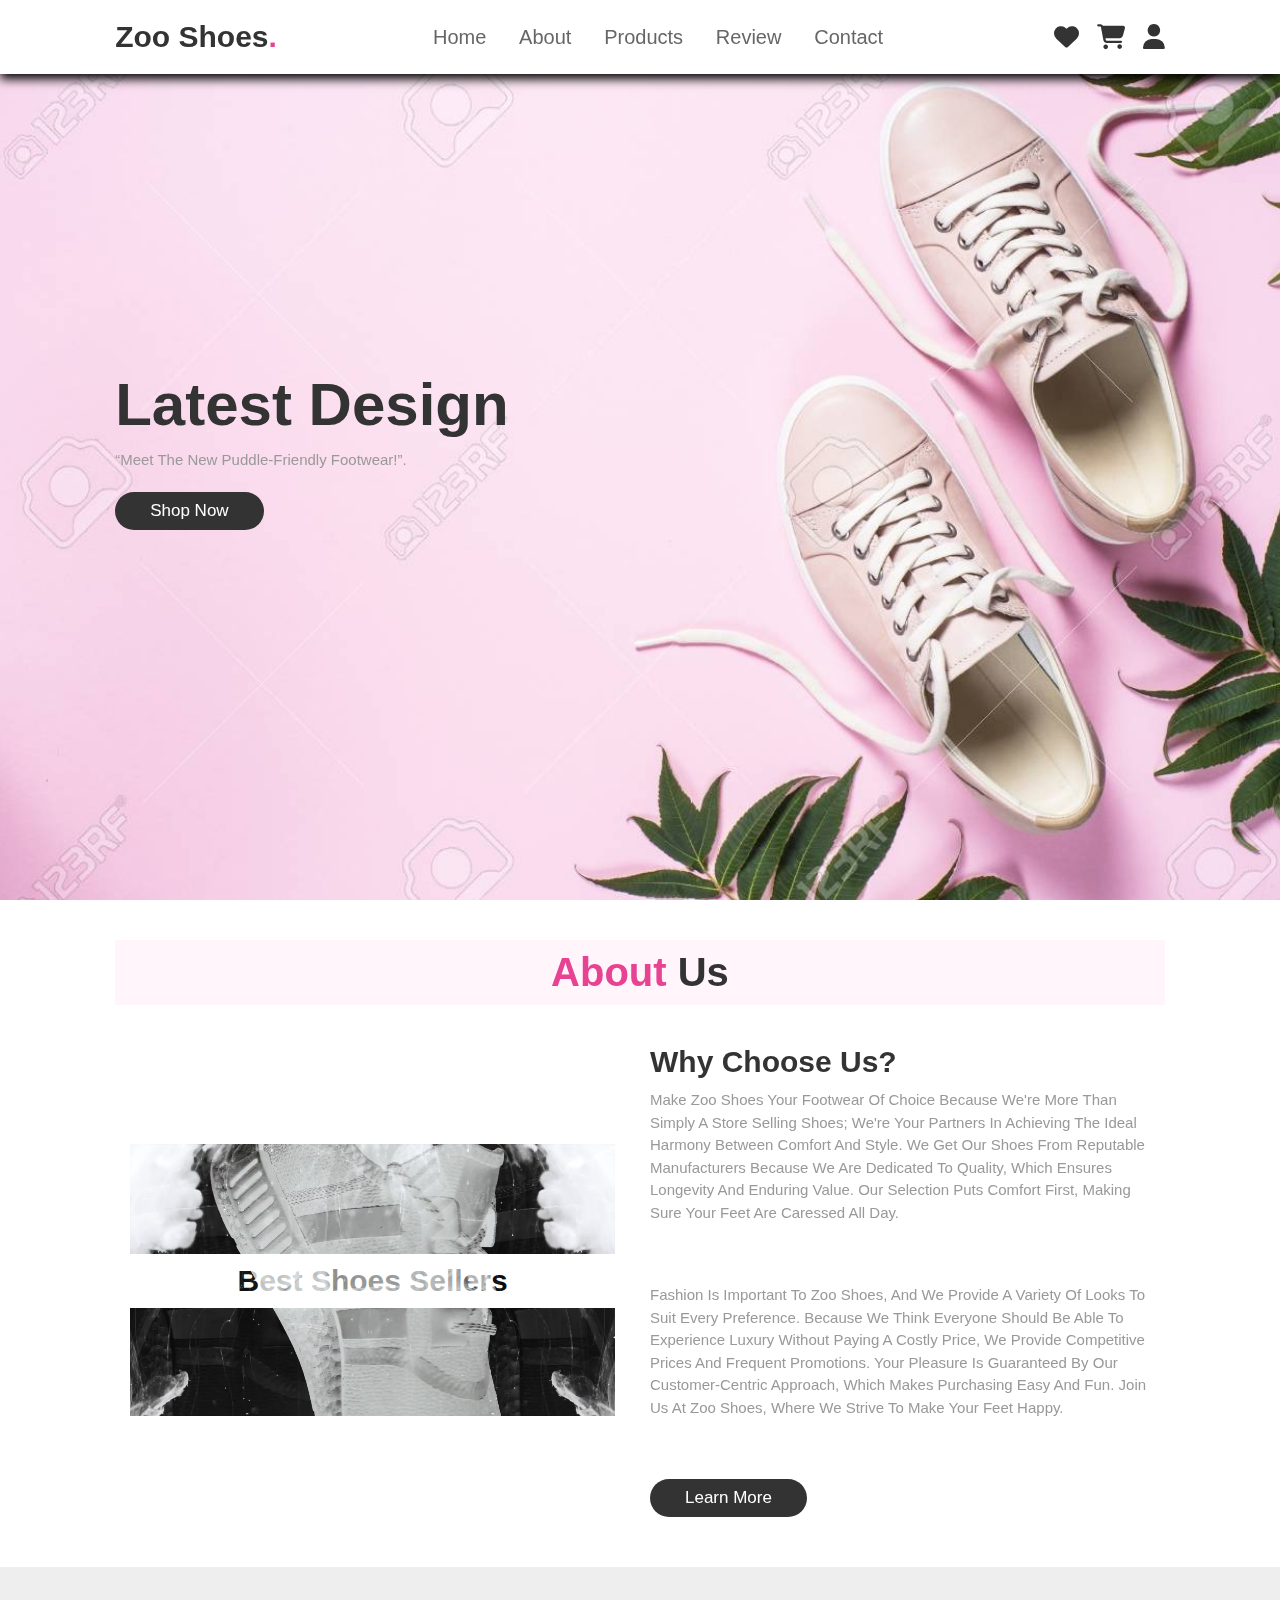
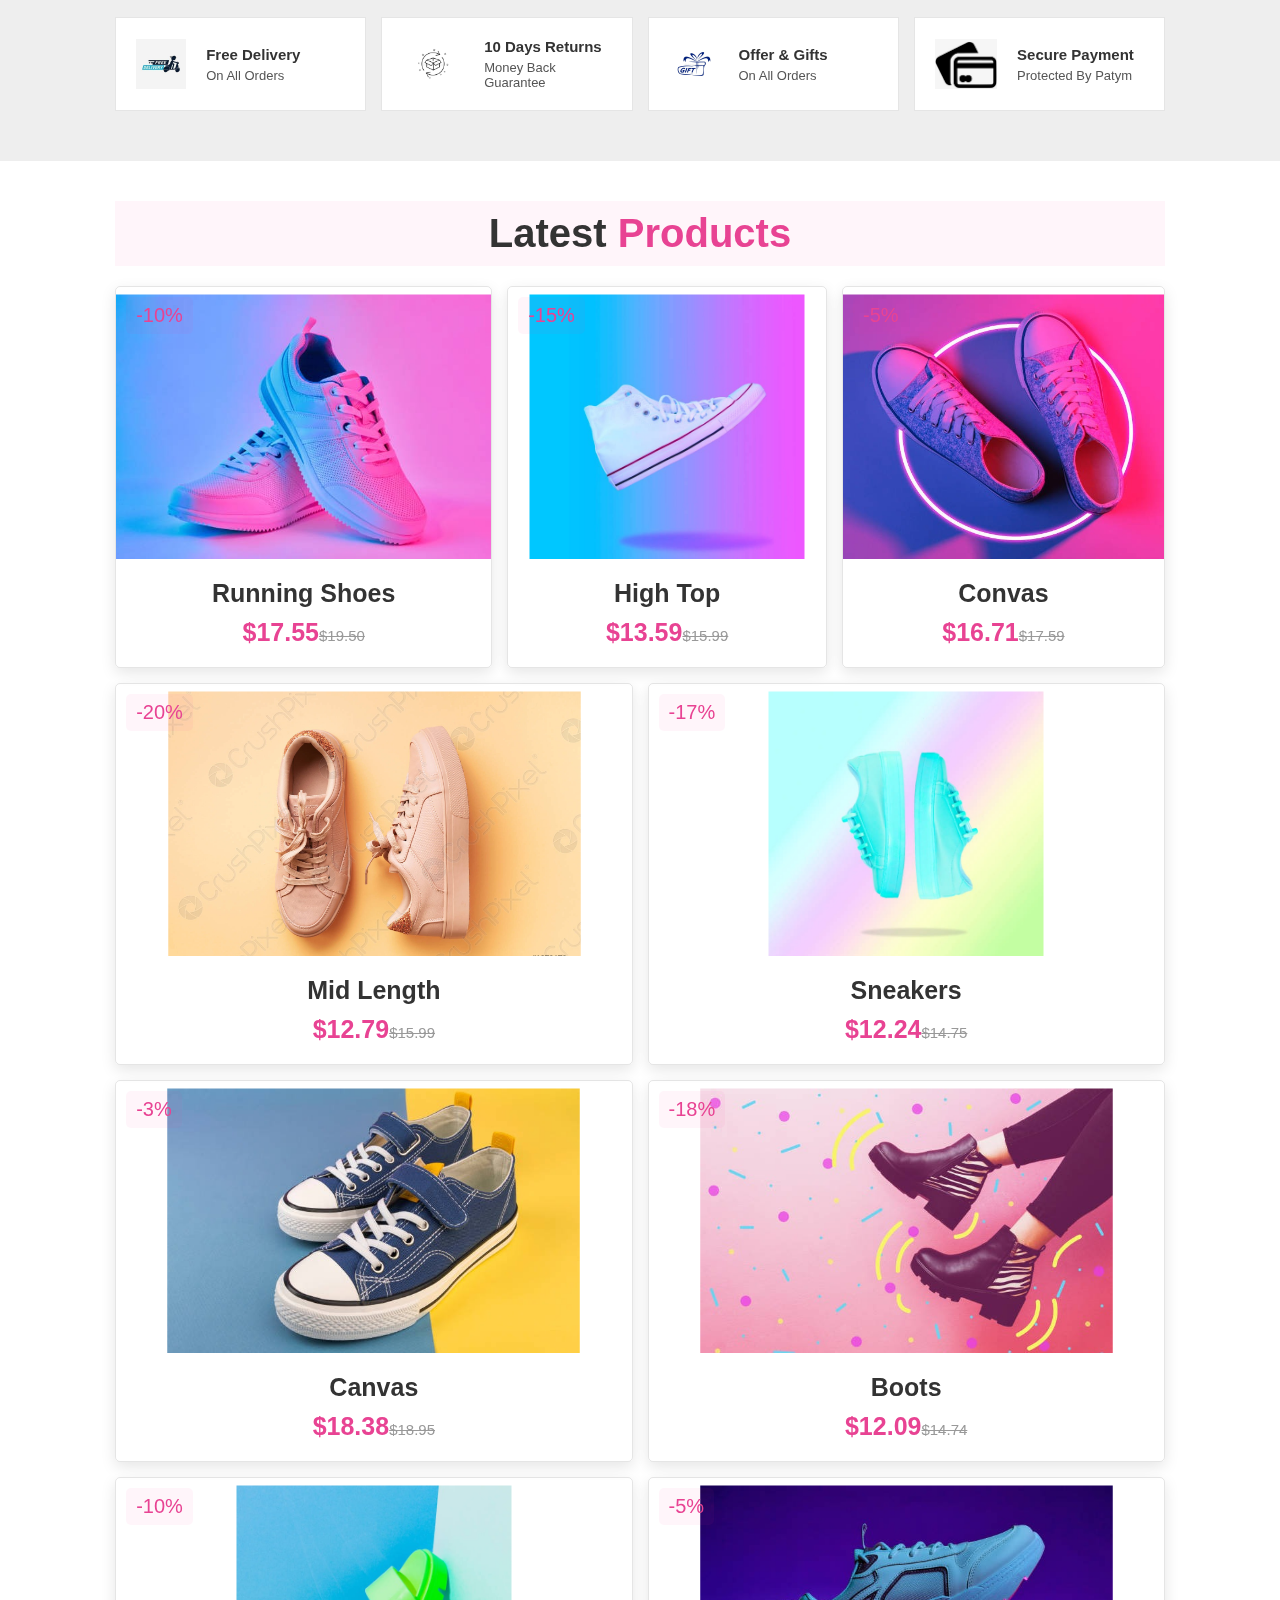
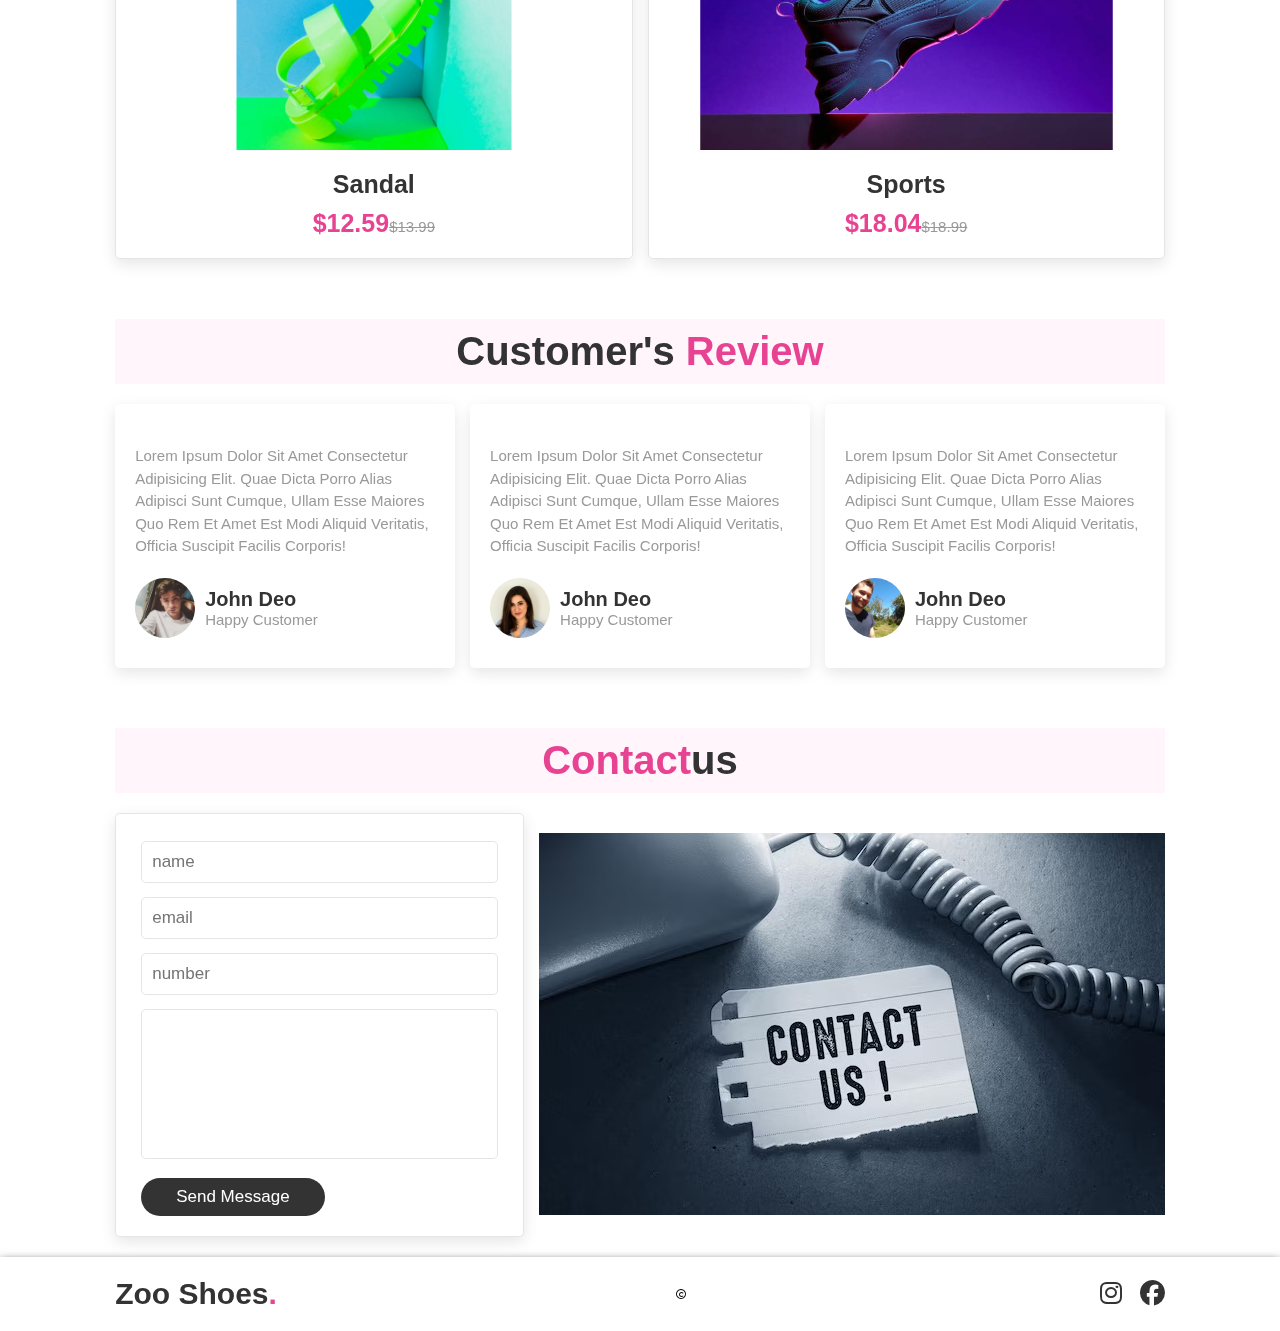
<file: index.html>
<!DOCTYPE html>
<html lang="en">

    <head>
        <meta charset="UTF-8">
        <meta http-equiv="X-UA-Compatible" content="IE=edge">
        <meta name="viewport" content="width=device-width, initial-scale=1.0">
        <title>Zoo Shoes</title>

        <link rel="stylesheet" href="https://cdnjs.cloudflare.com/ajax/libs/font-awesome/6.4.0/css/all.min.css">

        <link rel="stylesheet" href="style.css">

    </head>

    <body>

        <header>

            <input type="checkbox" name="" id="toggler">
            <label for="toggler" class="fas fa-bars"></label>
            <a href="#" class="logo">Zoo Shoes<span>.</span></a>

            <nav class="navbar">
                <a href="#home">home</a>
                <a href="#about">about</a>
                <a href="#products">products</a>
                <a href="#review">review</a>
                <a href="#contact">contact</a>
            </nav>

            <div class="icons">
                <a href="#" class="fas fa-heart"></a>
                <a href="#" class="fas fa-shopping-cart"></a>
                <a href="#" class="fas fa-user"></a>

            </div>


        </header>

        <section class="home" id="home">
            <div class="content">
                <h3>Latest Design</h3>
                <span></span>
                <p>“Meet the new puddle-friendly footwear!”.</p>
                <a href="#" class="btn">shop now</a>
            </div>
        </section>


        <section class="about" id="about">
            <h1 class="heading"> <span> about </span> us </h1>

            <div class="row">
                <div class="video-container">
                    <video src="introVideo.mp4" loop autoplay muted></video>
                    <h3>Best Shoes Sellers</h3>
                </div>

                <div class="content">
                    <h3>why choose us?</h3>
                    <p>Make Zoo Shoes your footwear of choice because we're more than simply a store selling shoes;
                        we're your partners in
                        achieving the ideal harmony between comfort and style. We get our shoes from reputable
                        manufacturers because we are
                        dedicated to quality, which ensures longevity and enduring value. Our selection puts comfort
                        first, making sure your
                        feet are caressed all day.</p>
                    <p>Fashion is important to Zoo Shoes, and we provide a variety of looks to suit every
                        preference. Because we think everyone should be able to experience luxury without paying a
                        costly price, we provide
                        competitive prices and frequent promotions. Your pleasure is guaranteed by our customer-centric
                        approach, which makes
                        purchasing easy and fun. Join us at Zoo Shoes, where we strive to make your feet happy.</p>
                    <a href="#" class="btn">learn more</a>

                </div>
            </div>
        </section>

        <section class="icons-container">
            <div class="icons">
                <img src="delivery.jpeg" alt="">
                <div class="info">
                    <h3>free delivery</h3>
                    <span>on all orders</span>
                </div>
            </div>

            <div class="icons">
                <img src="return.jpeg" alt="">
                <div class="info">
                    <h3>10 days returns</h3>
                    <span>money back guarantee</span>
                </div>
            </div>

            <div class="icons">
                <img src="gift.jpeg" alt="">
                <div class="info">
                    <h3>offer & gifts</h3>
                    <span>on all orders</span>
                </div>
            </div>

            <div class="icons">
                <img src="card.jpeg" alt="">
                <div class="info">
                    <h3>secure payment</h3>
                    <span>protected by patym</span>
                </div>
            </div>
        </section>

        <section class="products" id="products">
            <h1 class="heading"> latest <span>products</span></h1>

            <div class="box-container">
                <div class="box">
                    <span class="discount">-10%</span>
                    <div class="image">
                        <img src="1.jpeg" alt="">
                        <div class="icons">
                            <a href="#" class="fas fa-heart"></a>
                            <a href="#" class="cart-btn">add to cart</a>
                            <a href="#" class="fas fa-share"></a>
                        </div>
                    </div>
                    <div class="content">
                        <h3>Running Shoes</h3>
                        <div class="prize">$17.55<span>$19.50</span></div>
                    </div>
                </div>

                <div class="box">
                    <span class="discount">-15%</span>
                    <div class="image">
                        <img src="5.jpeg" alt="">
                        <div class="icons">
                            <a href="#" class="fas fa-heart"></a>
                            <a href="#" class="cart-btn">add to cart</a>
                            <a href="#" class="fas fa-share"></a>
                        </div>
                    </div>
                    <div class="content">
                        <h3>High Top</h3>
                        <div class="prize">$13.59<span>$15.99</span></div>
                    </div>
                </div>

                <div class="box">
                    <span class="discount">-5%</span>
                    <div class="image">
                        <img src="10.jpeg" alt="">
                        <div class="icons">
                            <a href="#" class="fas fa-heart"></a>
                            <a href="#" class="cart-btn">add to cart</a>
                            <a href="#" class="fas fa-share"></a>
                        </div>
                    </div>
                    <div class="content">
                        <h3>Convas</h3>
                        <div class="prize">$16.71<span>$17.59</span></div>
                    </div>
                </div>

                <div class="box">
                    <span class="discount">-20%</span>
                    <div class="image">
                        <img src="2.jpeg" alt="">
                        <div class="icons">
                            <a href="#" class="fas fa-heart"></a>
                            <a href="#" class="cart-btn">add to cart</a>
                            <a href="#" class="fas fa-share"></a>
                        </div>
                    </div>
                    <div class="content">
                        <h3>Mid length</h3>
                        <div class="prize">$12.79<span>$15.99</span></div>
                    </div>
                </div>

                <div class="box">
                    <span class="discount">-17%</span>
                    <div class="image">
                        <img src="9.jpeg" alt="">
                        <div class="icons">
                            <a href="#" class="fas fa-heart"></a>
                            <a href="#" class="cart-btn">add to cart</a>
                            <a href="#" class="fas fa-share"></a>
                        </div>
                    </div>
                    <div class="content">
                        <h3>Sneakers</h3>
                        <div class="prize">$12.24<span>$14.75</span></div>
                    </div>
                </div>

                <div class="box">
                    <span class="discount">-3%</span>
                    <div class="image">
                        <img src="12.jpeg" alt="">
                        <div class="icons">
                            <a href="#" class="fas fa-heart"></a>
                            <a href="#" class="cart-btn">add to cart</a>
                            <a href="#" class="fas fa-share"></a>
                        </div>
                    </div>
                    <div class="content">
                        <h3>Canvas</h3>
                        <div class="prize">$18.38<span>$18.95</span></div>
                    </div>
                </div>

                <div class="box">
                    <span class="discount">-18%</span>
                    <div class="image">
                        <img src="4.jpeg" alt="">
                        <div class="icons">
                            <a href="#" class="fas fa-heart"></a>
                            <a href="#" class="cart-btn">add to cart</a>
                            <a href="#" class="fas fa-share"></a>
                        </div>
                    </div>
                    <div class="content">
                        <h3>Boots</h3>
                        <div class="prize">$12.09<span>$14.74</span></div>
                    </div>
                </div>


                <div class="box">
                    <span class="discount">-10%</span>
                    <div class="image">
                        <img src="8.jpeg" alt="">
                        <div class="icons">
                            <a href="#" class="fas fa-heart"></a>
                            <a href="#" class="cart-btn">add to cart</a>
                            <a href="#" class="fas fa-share"></a>
                        </div>
                    </div>
                    <div class="content">
                        <h3>Sandal</h3>
                        <div class="prize">$12.59<span>$13.99</span></div>
                    </div>
                </div>

                <div class="box">
                    <span class="discount">-5%</span>
                    <div class="image">
                        <img src="11.jpeg" alt="">
                        <div class="icons">
                            <a href="#" class="fas fa-heart"></a>
                            <a href="#" class="cart-btn">add to cart</a>
                            <a href="#" class="fas fa-share"></a>
                        </div>
                    </div>
                    <div class="content">
                        <h3>Sports</h3>
                        <div class="prize">$18.04<span>$18.99</span></div>
                    </div>
                </div>
            </div>
        </section>



        <section class="review" id=""review>
        <h1 class="heading"> customer's <span>review</span></h1>
        <div class="box-container">
            <div class="box">
                <div class="stars">
                    <i class="fas fa-stars"></i>
                    <i class="fas fa-stars"></i>
                    <i class="fas fa-stars"></i>
                    <i class="fas fa-stars"></i>
                    <i class="fas fa-stars"></i>
                </div>
                <p>Lorem ipsum dolor sit amet consectetur adipisicing elit. Quae dicta porro alias adipisci sunt cumque, ullam esse maiores quo rem et amet est modi aliquid veritatis, officia suscipit facilis corporis!</p>
                <div class="user">
                    <img src="review 1.jpeg" alt="">
                    <div class="user-info">
                        <h3>john deo</h3>
                        <span>happy customer</span>
                    </div>
                </div>
                <span class="fas.fa-quote-right"></span>
            </div>


            <div class="box">
                <div class="stars">
                    <i class="fas fa-stars"></i>
                    <i class="fas fa-stars"></i>
                    <i class="fas fa-stars"></i>
                    <i class="fas fa-stars"></i>
                    <i class="fas fa-stars"></i>
                </div>
                <p>Lorem ipsum dolor sit amet consectetur adipisicing elit. Quae dicta porro alias adipisci sunt cumque, ullam esse maiores quo rem et amet est modi aliquid veritatis, officia suscipit facilis corporis!</p>
                <div class="user">
                    <img src="review 2.jpeg" alt="">
                    <div class="user-info">
                        <h3>john deo</h3>
                        <span>happy customer</span>
                    </div>
                </div>
                <span class="fas.fa-quote-right"></span>
            </div>


            <div class="box">
                <div class="stars">
                    <i class="fas fa-stars"></i>
                    <i class="fas fa-stars"></i>
                    <i class="fas fa-stars"></i>
                    <i class="fas fa-stars"></i>
                    <i class="fas fa-stars"></i>
                </div>
                <p>Lorem ipsum dolor sit amet consectetur adipisicing elit. Quae dicta porro alias adipisci sunt cumque, ullam esse maiores quo rem et amet est modi aliquid veritatis, officia suscipit facilis corporis!</p>
                <div class="user">
                    <img src="review 3.jpeg" alt="">
                    <div class="user-info">
                        <h3>john deo</h3>
                        <span>happy customer</span>
                    </div>
                </div>
                <span class="fas.fa-quote-right"></span>
            </div>
        </div>
        </section>

        <section class="contact" id="contact">
            <h1 class="heading"><span>contact</span>us</h1>
            <div class="row">
                <form action="">
                    <input type="text" placeholder="name" class="box">
                    <input type="email" placeholder="email" class="box">
                    <input type="number" placeholder="number" class="box">
                    <textarea name="" class="box" placeholder="message" id="" cols="30" rows="10">
                    </textarea>
                    <input type="submit" value="send message"  class="btn">
                </form>
                <div class="image">
                    <img src="contact us.jpeg" alt="">
                </div>
            </div>
        </section>



        <footer>

            <input type="checkbox" name="" id="toggler">
            <label for="toggler" class="fas fa-bars"></label>
            <a href="#" class="logo">Zoo Shoes<span>.</span></a>
            <i class="fa-regular fa-copyright"></i>


            <div class="icons">
                <a href="#" class="fa-brands fa-instagram"></a>
                <a href="#" class="fa-brands fa-facebook"></a>

            </div>


        </footer>


    </body>

</html>
</file>
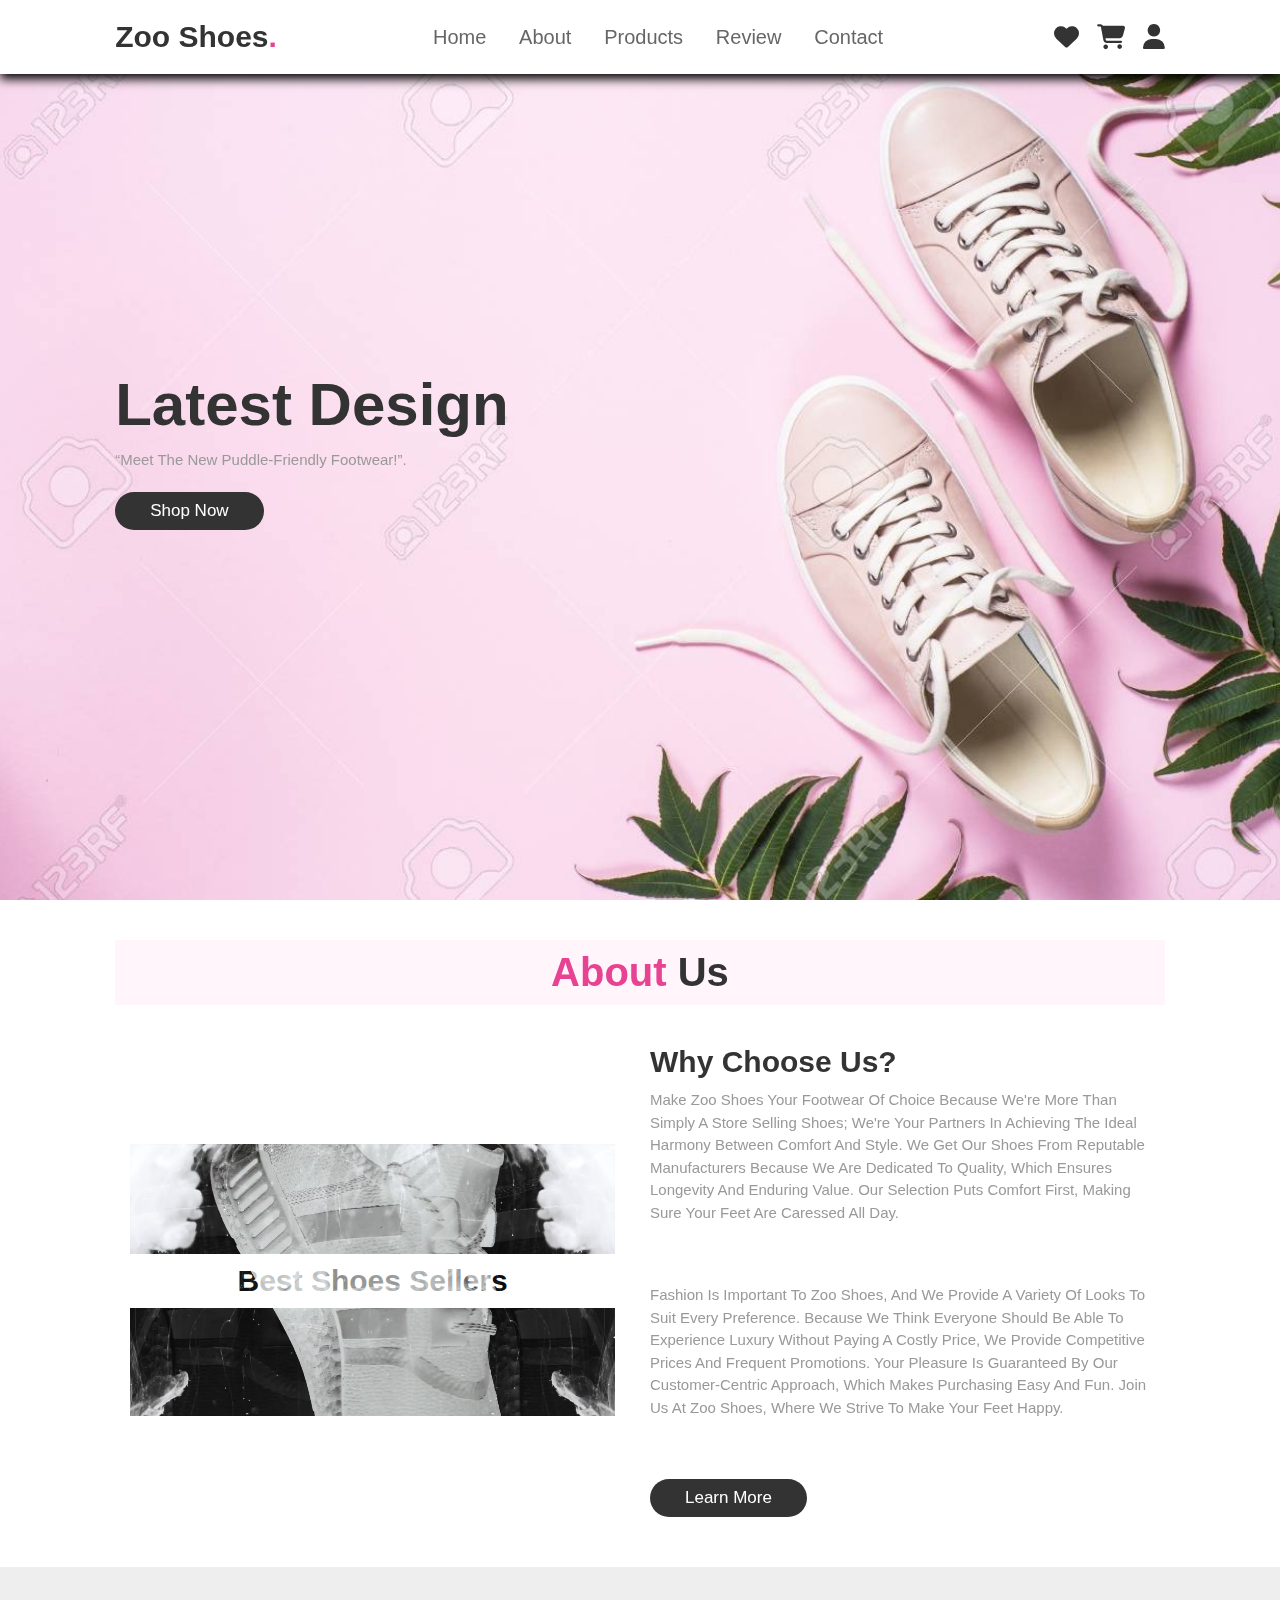
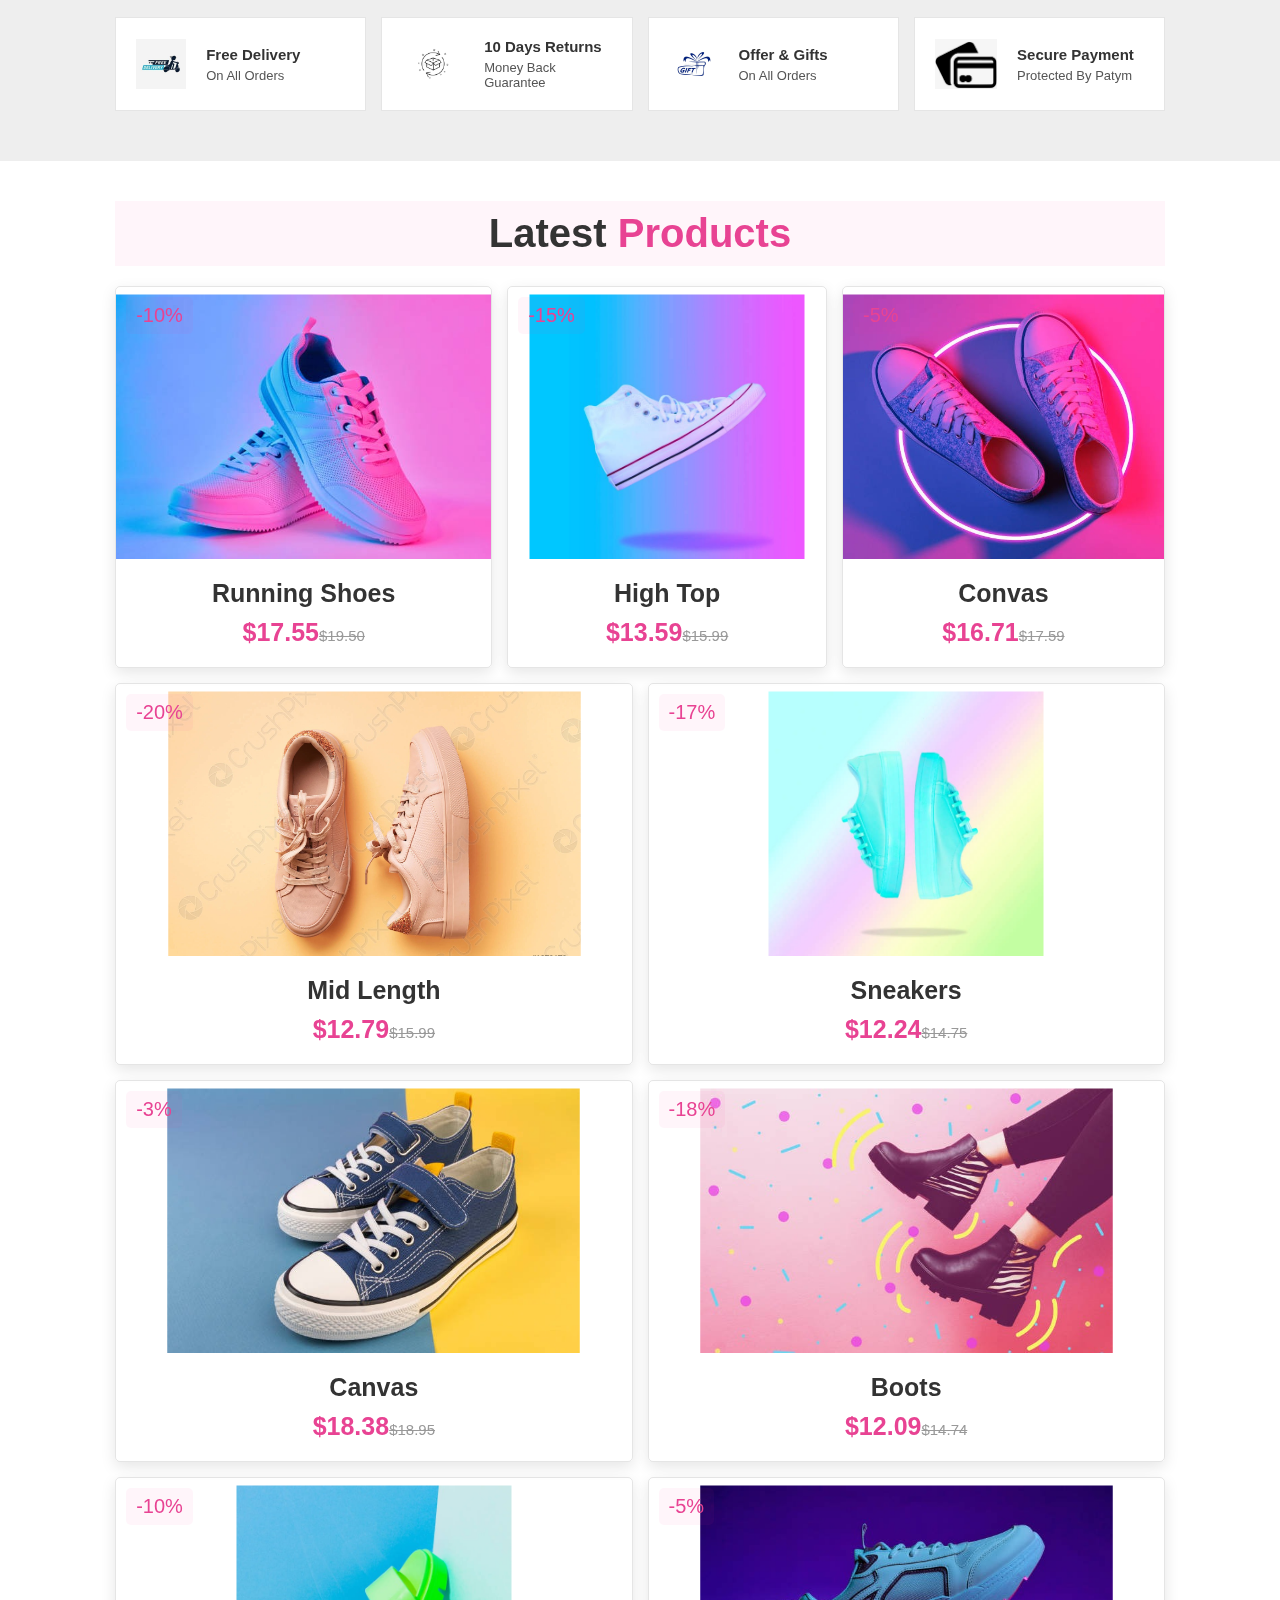
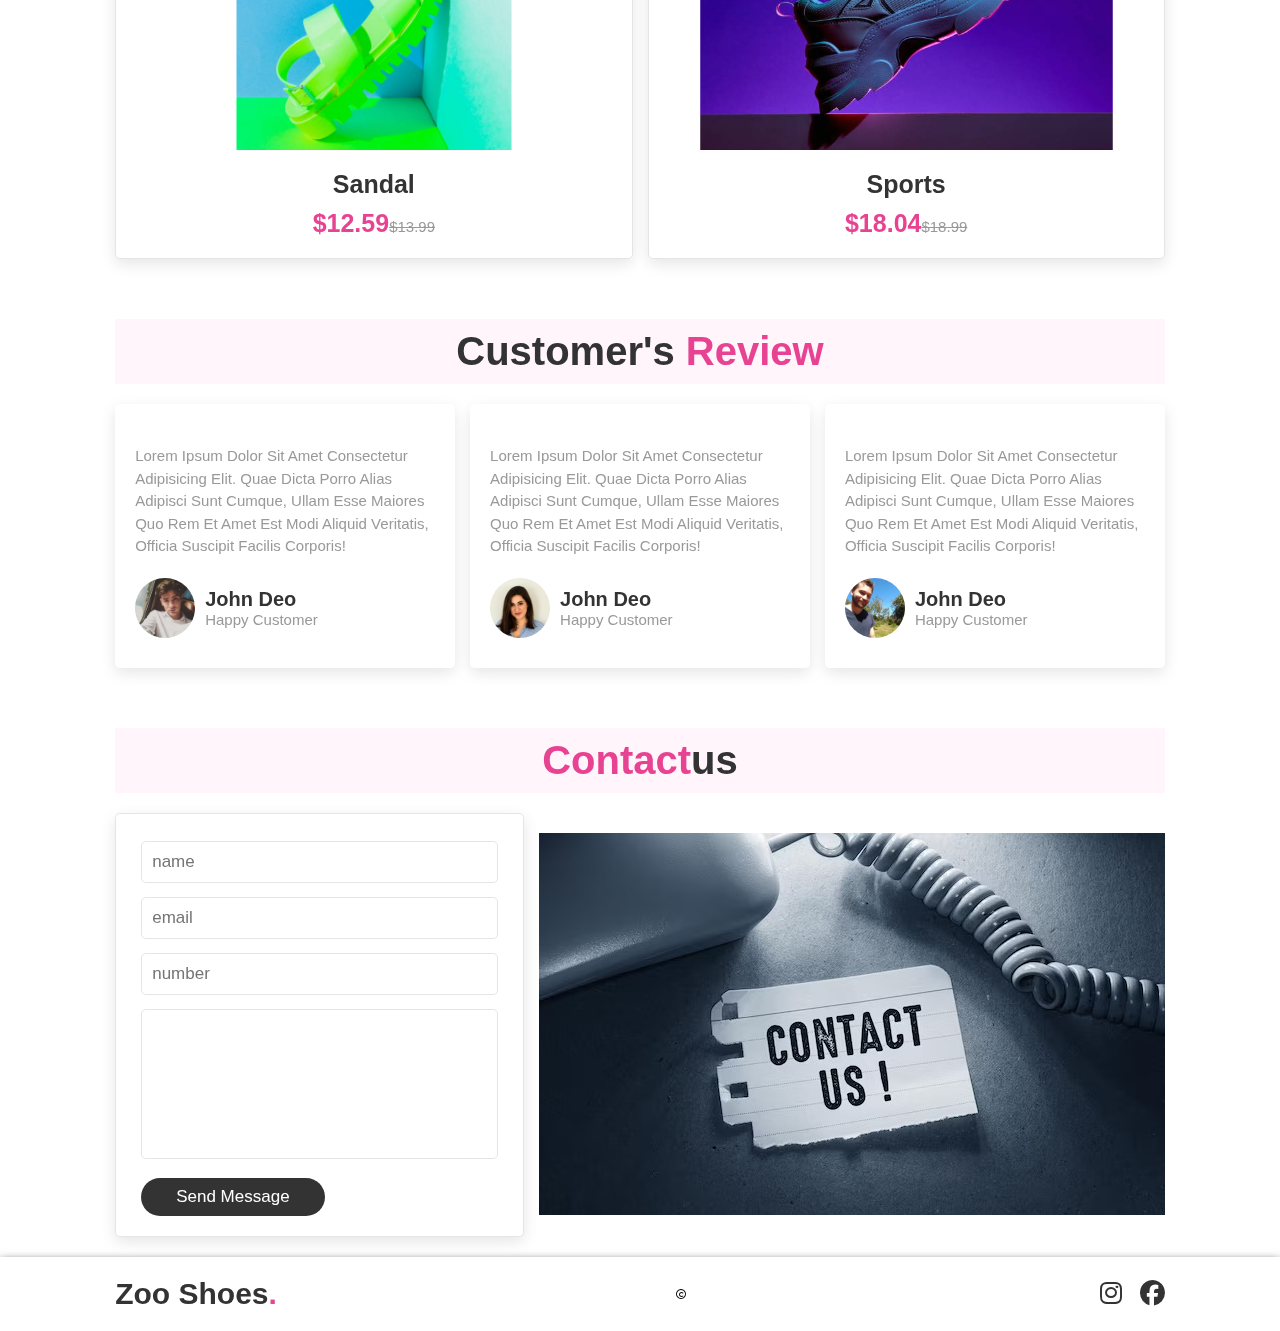
<file: 1.html>
<!DOCTYPE html>
<html lang="en">

    <head>
        <meta charset="UTF-8">
        <meta http-equiv="X-UA-Compatible" content="IE=edge">
        <meta name="viewport" content="width=device-width, initial-scale=1.0">
        <title>Zoo Shoes</title>

        <link rel="stylesheet" href="https://cdnjs.cloudflare.com/ajax/libs/font-awesome/6.4.0/css/all.min.css">

        <link rel="stylesheet" href="style.css">

    </head>

    <body>

        <header>

            <input type="checkbox" name="" id="toggler">
            <label for="toggler" class="fas fa-bars"></label>
            <a href="#" class="logo">Zoo Shoes<span>.</span></a>

            <nav class="navbar">
                <a href="#home">home</a>
                <a href="#about">about</a>
                <a href="#products">products</a>
                <a href="#review">review</a>
                <a href="#contact">contact</a>
            </nav>

            <div class="icons">
                <a href="#" class="fas fa-heart"></a>
                <a href="#" class="fas fa-shopping-cart"></a>
                <a href="#" class="fas fa-user"></a>

            </div>


        </header>

        <section class="home" id="home">
            <div class="content">
                <h3>Latest Design</h3>
                <span></span>
                <p>“Meet the new puddle-friendly footwear!”.</p>
                <a href="#" class="btn">shop now</a>
            </div>
        </section>


        <section class="about" id="about">
            <h1 class="heading"> <span> about </span> us </h1>

            <div class="row">
                <div class="video-container">
                    <video src="introVideo.mp4" loop autoplay muted></video>
                    <h3>Best Shoes Sellers</h3>
                </div>

                <div class="content">
                    <h3>why choose us?</h3>
                    <p>Make Zoo Shoes your footwear of choice because we're more than simply a store selling shoes;
                        we're your partners in
                        achieving the ideal harmony between comfort and style. We get our shoes from reputable
                        manufacturers because we are
                        dedicated to quality, which ensures longevity and enduring value. Our selection puts comfort
                        first, making sure your
                        feet are caressed all day.</p>
                    <p>Fashion is important to Zoo Shoes, and we provide a variety of looks to suit every
                        preference. Because we think everyone should be able to experience luxury without paying a
                        costly price, we provide
                        competitive prices and frequent promotions. Your pleasure is guaranteed by our customer-centric
                        approach, which makes
                        purchasing easy and fun. Join us at Zoo Shoes, where we strive to make your feet happy.</p>
                    <a href="#" class="btn">learn more</a>

                </div>
            </div>
        </section>

        <section class="icons-container">
            <div class="icons">
                <img src="delivery.jpeg" alt="">
                <div class="info">
                    <h3>free delivery</h3>
                    <span>on all orders</span>
                </div>
            </div>

            <div class="icons">
                <img src="return.jpeg" alt="">
                <div class="info">
                    <h3>10 days returns</h3>
                    <span>money back guarantee</span>
                </div>
            </div>

            <div class="icons">
                <img src="gift.jpeg" alt="">
                <div class="info">
                    <h3>offer & gifts</h3>
                    <span>on all orders</span>
                </div>
            </div>

            <div class="icons">
                <img src="card.jpeg" alt="">
                <div class="info">
                    <h3>secure payment</h3>
                    <span>protected by patym</span>
                </div>
            </div>
        </section>

        <section class="products" id="products">
            <h1 class="heading"> latest <span>products</span></h1>

            <div class="box-container">
                <div class="box">
                    <span class="discount">-10%</span>
                    <div class="image">
                        <img src="1.jpeg" alt="">
                        <div class="icons">
                            <a href="#" class="fas fa-heart"></a>
                            <a href="#" class="cart-btn">add to cart</a>
                            <a href="#" class="fas fa-share"></a>
                        </div>
                    </div>
                    <div class="content">
                        <h3>Running Shoes</h3>
                        <div class="prize">$17.55<span>$19.50</span></div>
                    </div>
                </div>

                <div class="box">
                    <span class="discount">-15%</span>
                    <div class="image">
                        <img src="5.jpeg" alt="">
                        <div class="icons">
                            <a href="#" class="fas fa-heart"></a>
                            <a href="#" class="cart-btn">add to cart</a>
                            <a href="#" class="fas fa-share"></a>
                        </div>
                    </div>
                    <div class="content">
                        <h3>High Top</h3>
                        <div class="prize">$13.59<span>$15.99</span></div>
                    </div>
                </div>

                <div class="box">
                    <span class="discount">-5%</span>
                    <div class="image">
                        <img src="10.jpeg" alt="">
                        <div class="icons">
                            <a href="#" class="fas fa-heart"></a>
                            <a href="#" class="cart-btn">add to cart</a>
                            <a href="#" class="fas fa-share"></a>
                        </div>
                    </div>
                    <div class="content">
                        <h3>Convas</h3>
                        <div class="prize">$16.71<span>$17.59</span></div>
                    </div>
                </div>

                <div class="box">
                    <span class="discount">-20%</span>
                    <div class="image">
                        <img src="2.jpeg" alt="">
                        <div class="icons">
                            <a href="#" class="fas fa-heart"></a>
                            <a href="#" class="cart-btn">add to cart</a>
                            <a href="#" class="fas fa-share"></a>
                        </div>
                    </div>
                    <div class="content">
                        <h3>Mid length</h3>
                        <div class="prize">$12.79<span>$15.99</span></div>
                    </div>
                </div>

                <div class="box">
                    <span class="discount">-17%</span>
                    <div class="image">
                        <img src="9.jpeg" alt="">
                        <div class="icons">
                            <a href="#" class="fas fa-heart"></a>
                            <a href="#" class="cart-btn">add to cart</a>
                            <a href="#" class="fas fa-share"></a>
                        </div>
                    </div>
                    <div class="content">
                        <h3>Sneakers</h3>
                        <div class="prize">$12.24<span>$14.75</span></div>
                    </div>
                </div>

                <div class="box">
                    <span class="discount">-3%</span>
                    <div class="image">
                        <img src="12.jpeg" alt="">
                        <div class="icons">
                            <a href="#" class="fas fa-heart"></a>
                            <a href="#" class="cart-btn">add to cart</a>
                            <a href="#" class="fas fa-share"></a>
                        </div>
                    </div>
                    <div class="content">
                        <h3>Canvas</h3>
                        <div class="prize">$18.38<span>$18.95</span></div>
                    </div>
                </div>

                <div class="box">
                    <span class="discount">-18%</span>
                    <div class="image">
                        <img src="4.jpeg" alt="">
                        <div class="icons">
                            <a href="#" class="fas fa-heart"></a>
                            <a href="#" class="cart-btn">add to cart</a>
                            <a href="#" class="fas fa-share"></a>
                        </div>
                    </div>
                    <div class="content">
                        <h3>Boots</h3>
                        <div class="prize">$12.09<span>$14.74</span></div>
                    </div>
                </div>


                <div class="box">
                    <span class="discount">-10%</span>
                    <div class="image">
                        <img src="8.jpeg" alt="">
                        <div class="icons">
                            <a href="#" class="fas fa-heart"></a>
                            <a href="#" class="cart-btn">add to cart</a>
                            <a href="#" class="fas fa-share"></a>
                        </div>
                    </div>
                    <div class="content">
                        <h3>Sandal</h3>
                        <div class="prize">$12.59<span>$13.99</span></div>
                    </div>
                </div>

                <div class="box">
                    <span class="discount">-5%</span>
                    <div class="image">
                        <img src="11.jpeg" alt="">
                        <div class="icons">
                            <a href="#" class="fas fa-heart"></a>
                            <a href="#" class="cart-btn">add to cart</a>
                            <a href="#" class="fas fa-share"></a>
                        </div>
                    </div>
                    <div class="content">
                        <h3>Sports</h3>
                        <div class="prize">$18.04<span>$18.99</span></div>
                    </div>
                </div>
            </div>
        </section>



        <section class="review" id=""review>
        <h1 class="heading"> customer's <span>review</span></h1>
        <div class="box-container">
            <div class="box">
                <div class="stars">
                    <i class="fas fa-stars"></i>
                    <i class="fas fa-stars"></i>
                    <i class="fas fa-stars"></i>
                    <i class="fas fa-stars"></i>
                    <i class="fas fa-stars"></i>
                </div>
                <p>Lorem ipsum dolor sit amet consectetur adipisicing elit. Quae dicta porro alias adipisci sunt cumque, ullam esse maiores quo rem et amet est modi aliquid veritatis, officia suscipit facilis corporis!</p>
                <div class="user">
                    <img src="review 1.jpeg" alt="">
                    <div class="user-info">
                        <h3>john deo</h3>
                        <span>happy customer</span>
                    </div>
                </div>
                <span class="fas.fa-quote-right"></span>
            </div>


            <div class="box">
                <div class="stars">
                    <i class="fas fa-stars"></i>
                    <i class="fas fa-stars"></i>
                    <i class="fas fa-stars"></i>
                    <i class="fas fa-stars"></i>
                    <i class="fas fa-stars"></i>
                </div>
                <p>Lorem ipsum dolor sit amet consectetur adipisicing elit. Quae dicta porro alias adipisci sunt cumque, ullam esse maiores quo rem et amet est modi aliquid veritatis, officia suscipit facilis corporis!</p>
                <div class="user">
                    <img src="review 2.jpeg" alt="">
                    <div class="user-info">
                        <h3>john deo</h3>
                        <span>happy customer</span>
                    </div>
                </div>
                <span class="fas.fa-quote-right"></span>
            </div>


            <div class="box">
                <div class="stars">
                    <i class="fas fa-stars"></i>
                    <i class="fas fa-stars"></i>
                    <i class="fas fa-stars"></i>
                    <i class="fas fa-stars"></i>
                    <i class="fas fa-stars"></i>
                </div>
                <p>Lorem ipsum dolor sit amet consectetur adipisicing elit. Quae dicta porro alias adipisci sunt cumque, ullam esse maiores quo rem et amet est modi aliquid veritatis, officia suscipit facilis corporis!</p>
                <div class="user">
                    <img src="review 3.jpeg" alt="">
                    <div class="user-info">
                        <h3>john deo</h3>
                        <span>happy customer</span>
                    </div>
                </div>
                <span class="fas.fa-quote-right"></span>
            </div>
        </div>
        </section>

        <section class="contact" id="contact">
            <h1 class="heading"><span>contact</span>us</h1>
            <div class="row">
                <form action="">
                    <input type="text" placeholder="name" class="box">
                    <input type="email" placeholder="email" class="box">
                    <input type="number" placeholder="number" class="box">
                    <textarea name="" class="box" placeholder="message" id="" cols="30" rows="10">
                    </textarea>
                    <input type="submit" value="send message"  class="btn">
                </form>
                <div class="image">
                    <img src="contact us.jpeg" alt="">
                </div>
            </div>
        </section>



        <footer>

            <input type="checkbox" name="" id="toggler">
            <label for="toggler" class="fas fa-bars"></label>
            <a href="#" class="logo">Zoo Shoes<span>.</span></a>
            <i class="fa-regular fa-copyright"></i>


            <div class="icons">
                <a href="#" class="fa-brands fa-instagram"></a>
                <a href="#" class="fa-brands fa-facebook"></a>

            </div>


        </footer>


    </body>

</html>
</file>
<file: style.css>
:root{
    --pink:#e84393;
}

*{
    margin:0; padding:0;
    box-sizing: border-box;
    font-family: verdana, geneva, tahoma, sans-serif;
    outline: none; border:none;
    text-decoration: none;
    text-transform: capitalize;
    transition: .2s linear;
}

html{
    font-size: 62.5%;
    scroll-behavior: smooth;
    scroll-padding-top: 6rem;
    overflow-x: hidden;
}

section{
    padding:2rem 9%; 
}

.heading{
    text-align: center;
    font-size: 4rem;
    color: #333;
    padding: 1rem;
    margin:2rem 0;
    background: rgba(255, 51, 153, .05);
}

.heading span{
    color: var(--pink);
}

.btn{
    display: inline-block;
    margin-top: 1rem;
    border-radius: 5rem;
    background: #333;
    color: #fff;
    padding: .9rem 3.5rem;
    cursor: pointer;
    font-size: 1.7rem;
}

.btn:hover{
    background:var(--pink);
}

header{
    position: fixed;
    top: 0; left: 0; right: 0;
    background:#fff;
    padding:2rem 9%;
    display: flex;
    align-items: center;
    justify-content: space-between;
    z-index: 1000;
    box-shadow: 0 .5rem 1rem rgba(0,0,0,1);
}

header .logo{
    font-size: 3rem;
    color:#333;
    font-weight: bolder;
}

header .logo span{
    color:var(--pink);
}

header .navbar a{
    font-size: 2rem;
    padding:0 1.5rem;
    color:#666;
}

header .navbar a:hover{
    color:var(--pink);
}

header .icons a{
    font-size: 2.5rem;
    color:#333;
    margin-left: 1.5rem;
}

header .icons a:hover{
    color:var(--pink);
}


header #toggler{
    display: none;
}

header .fa-bars{
    font-size: 3rem;
    color: #333;
    border-radius: .5rem;
    padding:.5rem 1.5rem;
    cursor: pointer;
    border:.1rem solid rgba(0,0,0,.3);
    display: none;
}

.home{
    display: flex;
    align-items: center;
    min-height: 100vh;
    background: url("ba.jpeg") no-repeat;
    background-size: cover;
    background-position: center;
}

.home .content{
    max-width: 50rem;
}

.home .content h3{
    font-size: 6rem;
    color:#333;
}


.home .content span{
    font-size: 3.5rem;
    color:var(--pink);
    padding:1rem 0;
    line-height: 1.5;
}

.home .content p{
    font-size: 1.5rem;
    color: #999;
    padding:1rem 0;
    line-height: 1.5;
}

.about .row{
    display: flex;
    align-items: center;
    gap: 2rem;
    flex-wrap: wrap;
    padding:2rem 0;
    padding-bottom: 3rem;
}

.about .row .video-container{
    flex:1 1 40rem;
    position: relative;
}

.about .row .video-container video{
    width:100%;
    border:1.5rem solid #fff;
    border-radius: .5rem;   
    box-shadow: 0 .5 1rem rgba(0,0,0,.1);
    height: 100%;
    object-fit: cover;
}

.about .row .video-container h3{
    position: absolute;
    top:50%; transform: translateY(-50%);
    font-size: 3rem;
    background: #fff;
    width:100%;
    padding:1rem 2rem;
    text-align: center;
    mix-blend-mode: screen;
}


.about .row .content{
    flex:1 1 40rem;
}

.about .row .content h3{
    font-size: 3rem;
    color: #333;
}

.about .row .content p{
    font-size: 1.5rem;
    color: #999;
    padding:5rem 0;
    padding-top: 1rem;
    line-height: 1.5;
}


.icons-container{
    background: #eee;
    display: flex;
    flex-wrap: wrap;
    gap: 1.5rem;
    padding-top: 5rem;
    padding-bottom: 5rem;
}

.icons-container .icons{
    background: #fff;
    border:.1rem solid rgba(0,0,0,.1);
    padding: 2rem;
    display: flex;
    align-items: center;
    flex:1 1 25rem;
}

.icons-container .icons img{
    height:5rem;
    margin-right: 2rem;
}


.icons-container .icons h3{
    color: #333;
    padding-bottom: .5rem;
    font-size: 1.5rem;
}

.icons-container .icons span{
    color: #555;
    font-size: 1.3rem;
}


.products .box-container{
    display: flex;
    flex-wrap: wrap;
    gap:1.5rem;
}

.products .box-container .box{
    flex:1 1 30rem;
    box-shadow: 0 .5rem 1.5rem rgba(0,0,0,.1);
    border-radius: .5rem;
    border:.1rem solid rgba(0,0,0,.1);
    position: relative;
}


.products .box-container .box .discount{
    position: absolute;
    top:1rem; left:1rem;
    padding:.7rem 1rem;
    font-size: 2rem;
    color:var(--pink);
    background:rgba(255, 51, 153, .05);
    z-index: 1;
    border-radius: .5rem;
}

.products .box-container .box .image{
    position: relative;
    text-align: center;
    padding-top: 2rem;
    overflow:hidden;
}

.products .box-container .box .image img{
    height:25rem;
}

.products .box-container .box .image img{
    transform: scale(1.1);
}


.products .box-container .box .image .icons{
    position: absolute;
    bottom:-7rem; left:0; right:0;
    display: flex;
}

.products .box-container .box:hover .image .icons{
    bottom:0;

}
.products .box-container .box .image .icons a{
    height: 5rem;
    line-height: 5rem;
    font-size: 2rem;
    width:50%;
    background:var(--pink);
    color: #fff;
}

.products .box-container .box .image .icons .cart-btn{
    border-left: .1rem solid #fff7;
    border-right: .1rem solid #fff7;
}

.products .box-container .box .image .icons a:hover{
    background: #333;
}

.products .box-container .box .content{
    padding:2rem;
    text-align: center;
}

.products .box-container .box .content h3{
    font-size: 2.5rem;
    color: #333;
}

.products .box-container .box .content .prize{
    font-size: 2.5rem;
    color:var(--pink);
    font-weight: bolder;
    padding-top: 1rem;
}

.products .box-container .box .content .prize span{
    font-size: 1.5rem;
    color: #999;
    font-weight: lighter;
    text-decoration: line-through;
}

.review .box-container{
    display: flex;
    flex-wrap: wrap;
    gap:1.5rem; 
}

.review .box-container .box{
    flex:1 1 30rem;
    box-shadow: 0 .5rem 1.5rem rgba(0,0,0,.1);
    border-radius: .5rem;
    padding:3rem 2rem;
    position: relative;
    border:1ren solid rgba(0,0,0,.1);
}


.review .box-container .box .fa-quote-right{
    position: absolute;
    bottom:3rem; right:3rem;
    font-size: 6rem;
    color: #eee;
}


.review .box-container .box .stars i{
    color:var(--pink);
    font-size: 2rem;
}


.review .box-container .box p{
    color: #999;
    font-size: 1.5rem;
    line-height: 1.5;
}


.review .box-container .box .user{
    display: flex;
    align-items: center;
    padding-top: 2rem;
}


.review .box-container .box .user img{
    height: 6rem;
    width: 6rem;
    border-radius: 50%;
    object-fit: cover;
    margin-right: 1rem;
}


.review .box-container .box .user h3{
    font-size: 2rem;
    color: #333;
}


.review .box-container .box .user span{
    font-size: 1.5rem;
    color: #999;
}

.contact .row{
    display: flex;
    flex-wrap: wrap;
    gap:1.5rem;
    align-items: center;
}

.contact .row form{
    flex:1 1 40rem;
    padding:2rem 2.5rem;
    box-shadow: 0 .5rem 1.5rem rgba(0,0,0,.1);
    border: .1rem solid rgba(0,0,0,.1);
    background: #fff;
    border-radius: .5rem;
}

.contact .row .image{
    flex:1 1 40rem;
}

.contact .row .image img{
    flex:1 1 40rem;
}

.contact .row form .box{
    padding:1rem;
    font-size: 1.7rem;
    color: #333;
    text-transform: none;
    border:.1rem solid rgba(0,0,0,.1);
    border-radius: .5rem;
    margin: .7rem 0;
    width: 100%;
}
.contact .row form .box:focus{
    border-color: var(--pink);
}
.contact .row form textarea{
    height: 15rem;
    resize: none;
}



@media (max-width:991px)
{
    html{
        font-size: 55%;
    }

    header{
        padding:2rem;
    }

    section{
        padding:2rem;
    }

    .home{
        background-position: left;
    }

}


@media (max-width:768px)
{

    header .fa-bars
    {
        display: block;
    }

    header .navbar
    {
        position:absolute;
        top:100%; left:0; right:0;
        background:#eee;
        border-top: .1rem solid rgba(0,0,0,.1);
        clip-path: polygon(0 0, 100% 0, 100% 0, 0 0);
    }
    
    header #toggler:checked ~ .navbar
    {
        clip-path:polygon(0 0, 100% 0, 100% 100%, 0% 100%);
    }
    
    header .navbar a
    {
        margin:1.5rem;
        padding:1.5rem;
        background:#fff;
        border: .1rem solid rgba(0,0,0,.1);
        display: block;
    }

    .home .content h3{
        font-size: 5rem;
    }

    .home .content span{
        font-size: 2.5rem;
    }

    .icons-container .icons h3{
        font-size: 2rem;
    }

    .icons-container .icons span{
        font-size: 1.7rem;
    }


   

}
    
@media (max-width:450px){
    html{
        font-size: 50%;
    }

    .heading{
        font-size: 3rem;
    }
}









footer{
    /* position: fixed; */
    bottom: 0; left: 0; right: 0;
    background:#fff;
    padding:2rem 9%;
    display: flex;
    align-items: center;
    justify-content: space-between;
    z-index: 1000;
    box-shadow: 0 .5rem 1rem rgba(0,0,0,1);
}

footer .logo{
    font-size: 3rem;
    color:#333;
    font-weight: bolder;
}

footer .logo span{
    color:var(--pink);
}

footer .navbar a{
    font-size: 2rem;
    padding:0 1.5rem;
    color:#666;
}

footer .navbar a:hover{
    color:var(--pink);
}

footer .icons a{
    font-size: 2.5rem;
    color:#333;
    margin-left: 1.5rem;
}

footer .icons a:hover{
    color:var(--pink);
}


footer #toggler{
    display: none;
}

footer .fa-bars{
    font-size: 3rem;
    color: #333;
    border-radius: .5rem;
    padding:.5rem 1.5rem;
    cursor: pointer;
    border:.1rem solid rgba(0,0,0,.3);
    display: none;
}
</file>
